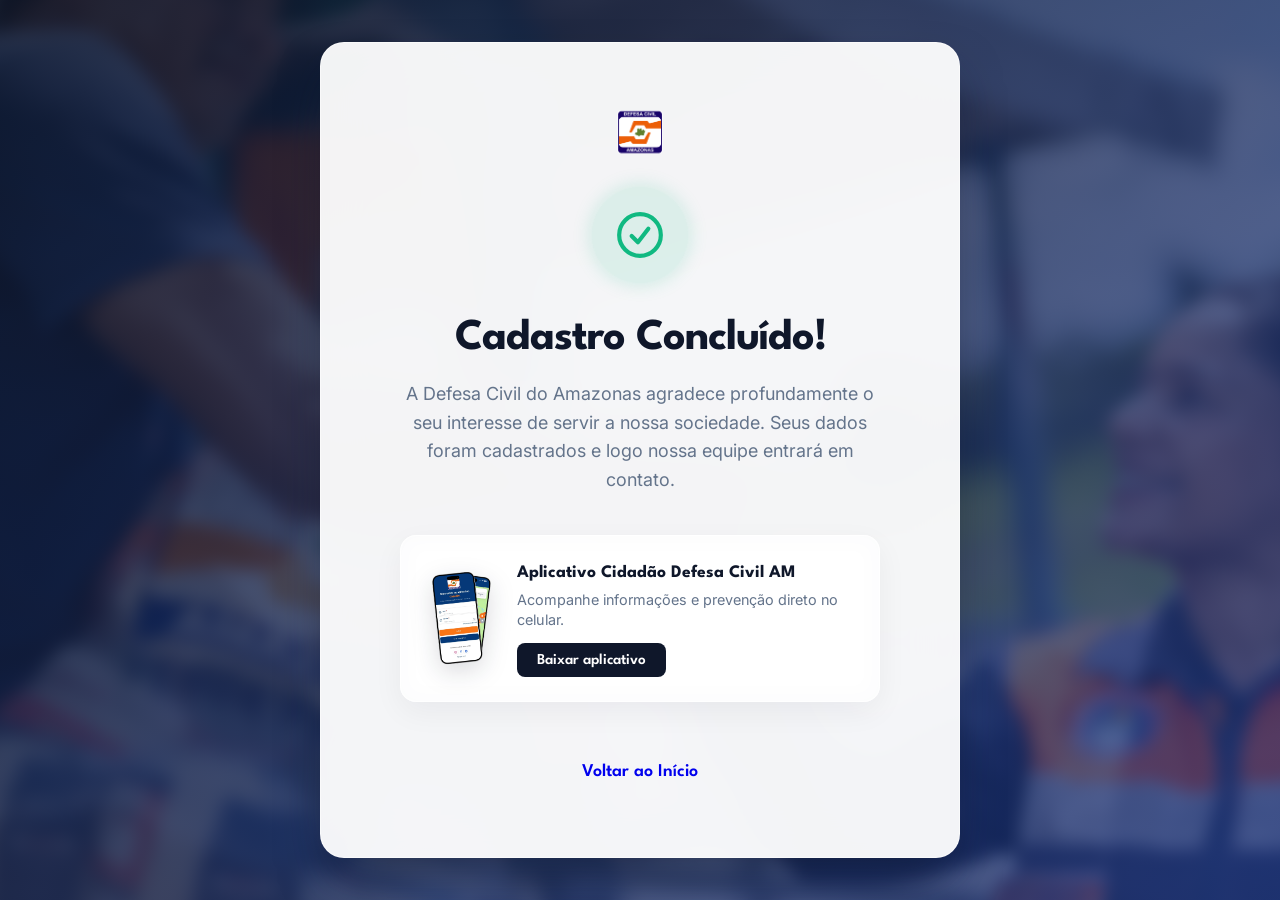
<file: sucesso.html>
<!DOCTYPE html>
<html lang="pt-BR">

<head>
    <meta charset="UTF-8">
    <meta name="viewport" content="width=device-width, initial-scale=1.0">
    <title>Cadastro Confirmado - Defesa Civil do Amazonas</title>

    <meta name="theme-color" content="#0F172A">

    <link rel="preconnect" href="https://fonts.googleapis.com">
    <link rel="preconnect" href="https://fonts.gstatic.com" crossorigin>
    <link
        href="https://fonts.googleapis.com/css2?family=Inter:wght@300;400;500;600&family=League+Spartan:wght@500;600;700;800&display=swap"
        rel="stylesheet">
    <link rel="stylesheet" href="style.css">

    <style>
        .success-page {
            min-height: 100vh;
            display: flex;
            align-items: center;
            justify-content: center;
            position: relative;
            overflow-x: hidden;
            background: var(--primary-dark);
            padding: 40px 0;
            box-sizing: border-box;
        }

        .success-page .hero-bg {
            position: fixed;
            top: 0;
            left: 0;
            width: 100vw;
            height: 100vh;
            transform: scale(1.05);
            filter: blur(8px);
            z-index: 0;
        }

        .success-page .hero-overlay {
            position: fixed;
            top: 0;
            left: 0;
            width: 100vw;
            height: 100vh;
            background: linear-gradient(135deg, rgba(15, 23, 42, 0.85) 0%, rgba(30, 58, 138, 0.7) 100%);
            z-index: 1;
        }

        .success-container {
            position: relative;
            z-index: 10;
            background: rgba(255, 255, 255, 0.95);
            backdrop-filter: blur(24px);
            -webkit-backdrop-filter: blur(24px);
            padding: 56px 40px;
            border-radius: 24px;
            border: 1px solid rgba(255, 255, 255, 0.6);
            box-shadow: 0 25px 50px -12px rgba(15, 23, 42, 0.5);
            max-width: 640px;
            width: 90%;
            text-align: center;
            animation: containerReveal 0.8s cubic-bezier(0.165, 0.84, 0.44, 1) forwards;
            opacity: 0;
            transform: translateY(40px) scale(0.95);
        }

        @keyframes containerReveal {
            to {
                opacity: 1;
                transform: translateY(0) scale(1);
            }
        }

        .success-icon-wrap {
            width: 96px;
            height: 96px;
            margin: 0 auto 32px;
            color: var(--success);
            background: rgba(16, 185, 129, 0.1);
            border-radius: 50%;
            display: flex;
            align-items: center;
            justify-content: center;
            box-shadow: 0 0 20px rgba(16, 185, 129, 0.2);
            animation: pulseGlow 2s infinite ease-in-out;
        }

        .success-icon-wrap .animated-check {
            width: 50px;
            height: 50px;
        }

        @keyframes pulseGlow {
            0% {
                box-shadow: 0 0 0 0 rgba(16, 185, 129, 0.4);
            }

            70% {
                box-shadow: 0 0 0 15px rgba(16, 185, 129, 0);
            }

            100% {
                box-shadow: 0 0 0 0 rgba(16, 185, 129, 0);
            }
        }

        .success-title {
            font-family: var(--font-heading);
            font-size: 2.75rem;
            color: var(--primary-dark);
            margin-bottom: 16px;
            line-height: 1.1;
            letter-spacing: -1px;
        }

        .success-desc {
            font-size: 1.125rem;
            color: var(--text-secondary);
            margin-bottom: 40px;
            line-height: 1.6;
            max-width: 480px;
            margin-left: auto;
            margin-right: auto;
        }

        .success-buttons {
            display: flex;
            align-items: center;
            justify-content: center;
            gap: 16px;
        }

        .btn-outline {
            background: transparent;
            color: var(--primary-blue);
            border: 2px solid var(--primary-blue);
            padding: 14px 32px;
            border-radius: 8px;
            font-family: var(--font-heading);
            font-weight: 600;
            font-size: 1.125rem;
            cursor: pointer;
            text-decoration: none;
            transition: all 0.3s ease;
        }

        .btn-outline:hover {
            background: rgba(30, 58, 138, 0.05);
            transform: translateY(-2px);
        }

        .app-promo-card {
            background: rgba(255, 255, 255, 0.6);
            border: 1px solid rgba(255, 255, 255, 0.8);
            backdrop-filter: blur(12px);
            -webkit-backdrop-filter: blur(12px);
            border-radius: 16px;
            padding: 24px;
            margin: 32px auto 40px;
            max-width: 480px;
            text-align: left;
            box-shadow: 0 10px 30px rgba(15, 23, 42, 0.05);
            display: flex;
            align-items: center;
            gap: 20px;
            opacity: 0;
            transform: translateY(20px);
            animation: fadeUpPromo 0.8s cubic-bezier(0.165, 0.84, 0.44, 1) forwards;
            animation-delay: 0.6s;
            transition: transform 0.3s ease, box-shadow 0.3s ease;
        }

        .app-promo-card:hover {
            transform: translateY(-4px);
            box-shadow: 0 15px 35px rgba(15, 23, 42, 0.08);
        }

        .app-promo-img {
            width: 72px;
            height: auto;
            flex-shrink: 0;
            object-fit: contain;
            filter: drop-shadow(0 8px 12px rgba(15, 23, 42, 0.15));
            transition: transform 0.4s cubic-bezier(0.165, 0.84, 0.44, 1);
        }

        .app-promo-card:hover .app-promo-img {
            transform: translateY(-4px) scale(1.05);
        }

        .app-promo-content {
            flex-grow: 1;
        }

        .app-promo-title {
            font-family: var(--font-heading);
            font-size: 1.1rem;
            color: var(--primary-dark);
            font-weight: 700;
            margin-bottom: 4px;
        }

        .app-promo-text {
            font-size: 0.9rem;
            color: var(--text-secondary);
            margin-bottom: 12px;
            line-height: 1.4;
        }

        .btn-promo {
            background: var(--primary-dark);
            color: white;
            border: none;
            padding: 10px 20px;
            border-radius: 8px;
            font-family: var(--font-heading);
            font-weight: 600;
            font-size: 0.95rem;
            cursor: pointer;
            transition: all 0.3s ease;
        }

        .btn-promo:hover {
            background: var(--primary-blue);
            transform: translateY(-2px);
        }

        .modal-overlay {
            position: fixed;
            top: 0;
            left: 0;
            width: 100vw;
            height: 100vh;
            background: rgba(15, 23, 42, 0.6);
            backdrop-filter: blur(8px);
            -webkit-backdrop-filter: blur(8px);
            display: flex;
            align-items: center;
            justify-content: center;
            z-index: 100;
            opacity: 0;
            visibility: hidden;
            transition: opacity 0.3s ease, visibility 0.3s ease;
        }

        .modal-overlay.active {
            opacity: 1;
            visibility: visible;
        }

        .modal-content {
            background: rgba(255, 255, 255, 0.95);
            border-radius: 24px;
            padding: 40px;
            width: 90%;
            max-width: 560px;
            position: relative;
            transform: scale(0.95) translateY(20px);
            opacity: 0;
            transition: transform 0.4s cubic-bezier(0.165, 0.84, 0.44, 1), opacity 0.4s ease;
            box-shadow: 0 25px 50px -12px rgba(15, 23, 42, 0.5);
            border: 1px solid rgba(255, 255, 255, 0.6);
        }

        .modal-overlay.active .modal-content {
            transform: scale(1) translateY(0);
            opacity: 1;
        }

        .modal-close {
            position: absolute;
            top: 24px;
            right: 24px;
            background: rgba(15, 23, 42, 0.05);
            border: none;
            width: 40px;
            height: 40px;
            border-radius: 50%;
            display: flex;
            align-items: center;
            justify-content: center;
            cursor: pointer;
            color: var(--text-secondary);
            transition: all 0.3s ease;
        }

        .modal-close:hover {
            background: rgba(15, 23, 42, 0.1);
            color: var(--primary-dark);
        }

        .modal-header {
            text-align: center;
            margin-bottom: 32px;
        }

        .modal-title {
            font-family: var(--font-heading);
            font-size: 1.75rem;
            color: var(--primary-dark);
            margin-bottom: 8px;
        }

        .modal-subtitle {
            font-size: 1rem;
            color: var(--text-secondary);
        }

        .modal-qr-container {
            display: flex;
            justify-content: center;
            gap: 24px;
        }

        .modal-qr-card {
            flex: 1;
            background: rgba(15, 23, 42, 0.02);
            border-radius: 16px;
            padding: 24px 16px;
            text-align: center;
            border: 1px solid rgba(15, 23, 42, 0.05);
        }

        .modal-qr-card img {
            width: 130px;
            height: 130px;
            margin: 0 auto 16px;
            display: block;
            border-radius: 12px;
            box-shadow: 0 4px 12px rgba(0, 0, 0, 0.05);
        }

        .modal-qr-label {
            font-family: var(--font-heading);
            font-weight: 700;
            color: var(--primary-dark);
            font-size: 1.1rem;
            margin-bottom: 4px;
        }

        .modal-qr-helper {
            font-size: 0.85rem;
            color: var(--primary-blue);
            font-weight: 600;
        }

        .btn-download-now {
            display: inline-block;
            margin-top: 16px;
            padding: 8px 16px;
            background: rgba(30, 58, 138, 0.08);
            color: var(--primary-blue);
            border-radius: 8px;
            font-size: 0.9rem;
            font-family: var(--font-heading);
            font-weight: 600;
            text-decoration: none;
            transition: all 0.3s ease;
            width: calc(100% - 32px);
        }

        .btn-download-now:hover {
            background: var(--primary-blue);
            color: white;
            transform: translateY(-2px);
            box-shadow: 0 4px 12px rgba(30, 58, 138, 0.2);
        }

        @keyframes fadeUpPromo {
            to {
                opacity: 1;
                transform: translateY(0);
            }
        }

        @media(max-width: 600px) {
            .success-title {
                font-size: 2.25rem;
            }

            .success-container {
                padding: 40px 24px;
            }

            .success-buttons {
                flex-direction: column;
                width: 100%;
            }

            .cta-button,
            .btn-outline {
                width: 100%;
                justify-content: center;
            }

            .app-promo-card {
                flex-direction: column;
                text-align: center;
                padding: 32px 24px;
            }

            .modal-qr-container {
                flex-direction: column;
                align-items: center;
            }

            .modal-qr-card {
                width: 100%;
                max-width: 280px;
            }

            .modal-content {
                padding: 32px 24px;
            }
        }
    </style>
</head>

<body>
    <div class="success-page">
        <!-- Reusing the hero background for consistency -->
        <div class="hero-bg"></div>
        <div class="hero-overlay"></div>

        <div class="success-container">
            <div class="hero-logo" style="justify-content: center; margin-bottom: 24px; gap: 12px;">
                <img src="logo-defesa.png" alt="Defesa Civil" class="hero-logo-img" style="height: 64px;">
            </div>

            <div class="success-icon-wrap">
                <svg viewBox="0 0 24 24" fill="none" class="animated-check">
                    <circle cx="12" cy="12" r="10" stroke="currentColor" stroke-width="2" />
                    <path d="M8 12.5L11 15.5L16 9" stroke="currentColor" stroke-width="2" stroke-linecap="round"
                        stroke-linejoin="round" class="check-path" />
                </svg>
            </div>

            <h1 class="success-title">Cadastro Concluído!</h1>
            <p class="success-desc">
                A Defesa Civil do Amazonas agradece profundamente o seu interesse de servir a nossa sociedade. Seus
                dados foram cadastrados e logo nossa equipe entrará em contato.
            </p>

            <div class="app-promo-card">
                <img src="app-mockup.png" alt="Mockup do Aplicativo Cidadão Defesa Civil AM" class="app-promo-img">
                <div class="app-promo-content">
                    <h2 class="app-promo-title">Aplicativo Cidadão Defesa Civil AM</h2>
                    <p class="app-promo-text">Acompanhe informações e prevenção direto no celular.</p>
                    <button type="button" class="btn-promo" id="openAppModal">Baixar aplicativo</button>
                </div>
            </div>

            <div class="success-buttons">
                <a href="index.html" class="cta-button" style="text-decoration: none;">
                    Voltar ao Início
                </a>
            </div>
        </div>
    </div>

    <!-- Modal App Promo -->
    <div class="modal-overlay" id="appModal" role="dialog" aria-modal="true" aria-labelledby="modalTitle">
        <div class="modal-content">
            <button type="button" class="modal-close" id="closeAppModal" aria-label="Fechar modal">
                <svg width="24" height="24" viewBox="0 0 24 24" fill="none" stroke="currentColor" stroke-width="2"
                    stroke-linecap="round" stroke-linejoin="round">
                    <line x1="18" y1="6" x2="6" y2="18"></line>
                    <line x1="6" y1="6" x2="18" y2="18"></line>
                </svg>
            </button>

            <div class="modal-header">
                <h2 class="modal-title" id="modalTitle">Escolha sua loja</h2>
                <p class="modal-subtitle">Escaneie o QR Code ou clique no botão abaixo para baixar o aplicativo</p>
            </div>

            <div class="modal-qr-container">
                <div class="modal-qr-card">
                    <div class="modal-qr-label">Google Play</div>
                    <img src="qr-code_playstore.png" alt="QR Code para baixar na Google Play">
                    <div class="modal-qr-helper">Android</div>
                    <a href="#" class="btn-download-now">Baixar agora</a>
                </div>
                <div class="modal-qr-card">
                    <div class="modal-qr-label">App Store</div>
                    <img src="qr-code_appstore.png" alt="QR Code para baixar na App Store">
                    <div class="modal-qr-helper">iPhone / iOS</div>
                    <a href="#" class="btn-download-now">Baixar agora</a>
                </div>
            </div>
        </div>
    </div>

    <!-- Script to animate SVG slightly delayed and handle Modal -->
    <script>
        document.addEventListener('DOMContentLoaded', () => {
            const circle = document.querySelector('.animated-check circle');
            const path = document.querySelector('.animated-check path');

            if (circle && path) {
                circle.style.animation = 'dash 0.6s ease-out forwards 0.4s';
                path.style.animation = 'dash 0.4s ease-out forwards 0.8s';
            }

            // Modal Logic
            const openModalBtn = document.getElementById('openAppModal');
            const closeModalBtn = document.getElementById('closeAppModal');
            const modalOverlay = document.getElementById('appModal');

            function openModal() {
                modalOverlay.classList.add('active');
                closeModalBtn.focus(); // Focus management
            }

            function closeModal() {
                modalOverlay.classList.remove('active');
                openModalBtn.focus(); // Return focus to trigger
            }

            if (openModalBtn && closeModalBtn && modalOverlay) {
                openModalBtn.addEventListener('click', openModal);
                closeModalBtn.addEventListener('click', closeModal);

                modalOverlay.addEventListener('click', (e) => {
                    if (e.target === modalOverlay) closeModal();
                });

                document.addEventListener('keydown', (e) => {
                    if (e.key === 'Escape' && modalOverlay.classList.contains('active')) {
                        closeModal();
                    }
                });
            }
        });
    </script>
</body>

</html>
</file>
<file: style.css>
:root {
    /* Colors */
    --primary-dark: #0F172A;
    --primary-blue: #1E3A8A;
    --accent-orange: #F97316;
    --white: #FFFFFF;
    --bg-light: #F1F5F9;
    --text-primary: #1E293B;
    --text-secondary: #64748B;
    --border-color: #E2E8F0;
    --input-bg: #FFFFFF;
    --error: #EF4444;
    --success: #10B981;

    /* Shadows */
    --shadow-sm: 0 1px 2px 0 rgb(0 0 0 / 0.05);
    --shadow-md: 0 4px 6px -1px rgb(0 0 0 / 0.1), 0 2px 4px -2px rgb(0 0 0 / 0.1);
    --shadow-lg: 0 10px 15px -3px rgb(0 0 0 / 0.1), 0 4px 6px -4px rgb(0 0 0 / 0.1);
    --shadow-glow: 0 0 15px rgba(249, 115, 22, 0.4);
    --shadow-focus: 0 0 0 3px rgba(30, 58, 138, 0.3);

    /* Typography */
    --font-heading: 'League Spartan', sans-serif;
    --font-body: 'Inter', sans-serif;
}

* {
    margin: 0;
    padding: 0;
    box-sizing: border-box;
}

body {
    font-family: var(--font-body);
    color: var(--text-primary);
    background-color: var(--bg-light);
    line-height: 1.5;
    -webkit-font-smoothing: antialiased;
    overflow-x: hidden;
}

/* Scroll smooth lenis handles scroll but native fallback */
html.lenis {
    height: auto;
}
.lenis.lenis-smooth {
    scroll-behavior: auto;
}

/* Progress Bar */
.progress-bar-container {
    position: fixed;
    top: 0;
    left: 0;
    width: 100%;
    height: 4px;
    background: transparent;
    z-index: 1000;
}
.progress-bar {
    height: 100%;
    background: var(--accent-orange);
    width: 0%;
    box-shadow: 0 0 8px var(--accent-orange);
    transition: width 0.1s ease-out;
}

/* Hero Logo */
.hero-logo {
    display: flex;
    align-items: center;
    gap: 24px;
    margin-bottom: 32px;
}
.hero-logo-img {
    height: 120px; /* Logo aumentada para maior destaque */
    width: auto;
    object-fit: contain;
}
.logo-text {
    font-family: var(--font-heading);
    color: var(--white);
    font-weight: 700;
    font-size: 2.25rem;
    letter-spacing: -0.5px;
}

/* Hero Section */
.hero {
    position: relative;
    height: 100vh;
    min-height: 600px;
    display: flex;
    align-items: center;
    justify-content: flex-start;
    padding: 0 24px;
    overflow: hidden;
}
.hero-bg {
    position: absolute;
    top: -10%; left: -10%; right: -10%; bottom: -10%;
    background-image: url('hero-bg.png'), linear-gradient(135deg, var(--primary-dark), var(--primary-blue));
    background-size: cover;
    background-position: center;
    background-repeat: no-repeat;
    z-index: 1;
    transform: scale(1.1);
    transition: transform 0.5s ease;
}
.hero-overlay {
    position: absolute;
    inset: 0;
    background: linear-gradient(to right, rgba(15,23,42,0.95) 0%, rgba(15,23,42,0.7) 50%, rgba(15,23,42,0.3) 100%);
    z-index: 2;
}
.hero-content {
    position: relative;
    z-index: 3;
    max-width: 1200px;
    margin: 0 auto;
    width: 100%;
    padding-top: 60px;
}
.hero-title {
    font-family: var(--font-heading);
    font-size: clamp(3rem, 6vw, 5rem);
    color: var(--white);
    font-weight: 800;
    line-height: 1.05;
    margin-bottom: 24px;
    letter-spacing: -1px;
}
.hero-title .highlight {
    color: var(--accent-orange);
}
.hero-subtitle {
    font-size: clamp(1.125rem, 2vw, 1.5rem);
    color: rgba(255,255,255,0.8);
    font-weight: 400;
    margin-bottom: 40px;
    max-width: 500px;
}
.cta-container {
    display: flex;
    gap: 16px;
    align-items: center;
}
@media (max-width: 640px) {
    .cta-container {
        flex-direction: column;
        align-items: stretch;
    }
    .cta-container .cta-button { 
        width: 100%; 
        justify-content: center; 
    }
}

.cta-button {
    border: none;
    padding: 16px 32px;
    border-radius: 8px;
    font-family: var(--font-heading);
    font-weight: 600;
    font-size: 1.125rem;
    cursor: pointer;
    display: flex;
    align-items: center;
    justify-content: center;
    gap: 12px;
    transition: all 0.3s cubic-bezier(0.175, 0.885, 0.32, 1.275);
}
.cta-button:hover {
    transform: translateY(-4px) scale(1.02);
}
.cta-button.primary {
    background: var(--accent-orange);
    color: var(--white);
    box-shadow: 0 4px 6px rgba(249, 115, 22, 0.2);
}
.cta-button.primary:hover {
    box-shadow: var(--shadow-glow);
}
.cta-button.secondary {
    background: transparent;
    color: var(--white);
    border: 2px solid var(--primary-blue);
    backdrop-filter: blur(8px);
    padding: 14px 30px; /* adjust for border */
}
.cta-button.secondary:hover {
    background: var(--primary-blue);
    box-shadow: 0 0 15px rgba(30, 58, 138, 0.4);
}
.cta-button svg {
    transition: transform 0.3s ease;
}
.cta-button:hover svg {
    transform: translateX(4px);
}

/* Main Content & Cards (Glassmorphism + clean ui) */
.main-content {
    max-width: 800px;
    margin: -80px auto 0;
    padding: 0 24px;
    position: relative;
    z-index: 10;
}
@media (max-width: 768px) {
    .main-content {
        margin-top: 24px;
    }
}
.volunteer-form {
    display: flex;
    flex-direction: column;
    gap: 32px;
}
.form-card {
    background: rgba(255, 255, 255, 0.85);
    backdrop-filter: blur(16px);
    -webkit-backdrop-filter: blur(16px);
    border: 1px solid rgba(255, 255, 255, 0.4);
    box-shadow: 0 10px 30px rgba(15, 23, 42, 0.05);
    border-radius: 20px;
    padding: 40px;
    opacity: 0;
    transform: translateY(30px);
}
.card-title {
    font-family: var(--font-heading);
    color: var(--primary-dark);
    font-size: 1.75rem;
    margin-bottom: 32px;
    font-weight: 700;
    position: relative;
    display: inline-block;
}
.card-title::after {
    content: '';
    position: absolute;
    bottom: -8px;
    left: 0;
    width: 40px;
    height: 4px;
    background: var(--accent-orange);
    border-radius: 2px;
}
.section-desc {
    color: var(--text-secondary);
    margin-top: -16px;
    margin-bottom: 24px;
}

/* Forms */
.form-grid {
    display: grid;
    grid-template-columns: 1fr 1fr;
    gap: 24px;
}
@media(max-width: 768px){
    .form-grid { 
        grid-template-columns: 1fr; 
    }
    .form-grid > * {
        grid-column: 1 / -1 !important;
    }
}

.input-group {
    position: relative;
    margin-bottom: 8px;
}
.input-group input,
.input-group select,
.input-group textarea {
    width: 100%;
    padding: 24px 16px 8px;
    background: var(--input-bg);
    border: 1px solid var(--border-color);
    border-radius: 8px;
    font-family: var(--font-body);
    font-size: 1rem;
    color: var(--text-primary);
    transition: all 0.2s ease;
    box-shadow: var(--shadow-sm);
    outline: none;
    -webkit-appearance: none;
    appearance: none;
}
.input-group textarea {
    resize: vertical;
    min-height: 100px;
}
.input-group input:focus,
.input-group select:focus,
.input-group textarea:focus {
    border-color: var(--primary-blue);
    box-shadow: var(--shadow-focus);
}

/* Floating Label Magic */
.input-group label {
    position: absolute;
    left: 16px;
    top: 50%;
    transform: translateY(-50%);
    font-size: 1rem;
    color: var(--text-secondary);
    transition: all 0.2s cubic-bezier(0.165, 0.84, 0.44, 1);
    pointer-events: none;
}
.input-group textarea ~ label {
    top: 24px;
}

/* When input focuses or has value (not placeholder-shown) -> Float label up */
.input-group input:focus ~ label,
.input-group input:not(:placeholder-shown) ~ label,
.input-group textarea:focus ~ label,
.input-group textarea:not(:placeholder-shown) ~ label,
.input-group label.active {
    top: 10px;
    left: 16px;
    font-size: 0.75rem;
    font-weight: 500;
    color: var(--primary-blue);
    transform: translateY(0);
}

/* Select specific tweaks */
.select-group select {
    padding: 20px 16px 8px;
    background-image: url("data:image/svg+xml,%3Csvg xmlns='http://www.w3.org/2000/svg' width='24' height='24' viewBox='0 0 24 24' fill='none' stroke='%2364748B' stroke-width='2' stroke-linecap='round' stroke-linejoin='round'%3E%3Cpolyline points='6 9 12 15 18 9'%3E%3C/polyline%3E%3C/svg%3E");
    background-repeat: no-repeat;
    background-position: right 12px center;
    background-size: 16px;
}
.select-group label.active {
    top: 10px;
    transform: none;
}

/* Sub sections */
.sub-section {
    margin-top: 32px;
    padding-top: 24px;
    border-top: 1px solid var(--border-color);
}
.sub-title {
    font-family: var(--font-body);
    font-size: 1rem;
    font-weight: 600;
    color: var(--text-primary);
    margin-bottom: 16px;
}

/* Checkboxes & Radios */
.radio-group, .checkbox-section {
    margin-bottom: 24px;
}
.radio-label {
    display: block;
    font-size: 0.9rem;
    font-weight: 500;
    color: var(--text-secondary);
    margin-bottom: 12px;
}
.radio-group label {
    display: inline-flex;
    align-items: center;
    gap: 8px;
    margin-right: 24px;
    font-size: 1rem;
    cursor: pointer;
    font-weight: 500;
}
input[type="radio"], input[type="checkbox"] {
    accent-color: var(--primary-blue);
    width: 18px;
    height: 18px;
    cursor: pointer;
}
.checkbox-grid {
    display: grid;
    grid-template-columns: repeat(auto-fill, minmax(180px, 1fr));
    gap: 12px;
}
.checkbox-grid.large {
    grid-template-columns: repeat(auto-fill, minmax(220px, 1fr));
}
.checkbox-item {
    display: flex;
    align-items: center;
    gap: 10px;
    font-size: 0.95rem;
    color: var(--text-primary);
    cursor: pointer;
    padding: 8px 12px;
    border-radius: 6px;
    transition: background 0.2s;
}
.checkbox-item:hover {
    background: rgba(30, 58, 138, 0.05);
}

/* Chips Groups for Habilitações */
.chip-group-section {
    margin-bottom: 24px;
}
.chip-group-title {
    display: block;
    font-family: var(--font-body);
    font-size: 0.95rem;
    font-weight: 600;
    color: var(--text-secondary);
    margin-bottom: 12px;
}
.chip-grid {
    display: flex;
    flex-wrap: wrap;
    gap: 12px;
}
.chip-item {
    position: relative;
    cursor: pointer;
}
.chip-item input {
    position: absolute;
    opacity: 0;
    width: 0; height: 0;
    margin: 0;
}
.chip-text {
    display: inline-flex;
    align-items: center;
    justify-content: center;
    padding: 10px 16px;
    border-radius: 24px;
    border: 1px solid var(--border-color);
    background: var(--white);
    color: var(--text-secondary);
    font-size: 0.9rem;
    font-weight: 500;
    transition: all 0.2s cubic-bezier(0.165, 0.84, 0.44, 1);
    user-select: none;
}
.chip-item:hover .chip-text {
    border-color: var(--primary-blue);
    background: rgba(30, 58, 138, 0.05);
    color: var(--primary-blue);
}
.chip-item input:checked + .chip-text {
    background: var(--primary-blue);
    color: var(--white);
    border-color: var(--primary-blue);
    box-shadow: 0 4px 12px rgba(30, 58, 138, 0.25);
    transform: translateY(-2px);
}
.chip-item input:focus-visible + .chip-text {
    outline: 2px solid var(--accent-orange);
    outline-offset: 2px;
}

/* Eixos - card style checkboxes */
.border-grid .card-check {
    border: 1px solid var(--border-color);
    padding: 16px;
    border-radius: 8px;
    display: flex;
    align-items: flex-start;
    gap: 12px;
    transition: all 0.2s;
}
.border-grid .card-check:hover, .border-grid .card-check:has(input:checked) {
    border-color: var(--primary-blue);
    background: rgba(30, 58, 138, 0.02);
}
.border-grid .card-check input {
    margin-top: 2px;
}
.border-grid .card-check span {
    font-weight: 500;
    font-size: 1rem;
}

/* Fixed Bottom Bar */
.fixed-bottom-bar {
    position: fixed;
    bottom: 0;
    left: 0;
    width: 100%;
    background: rgba(255, 255, 255, 0.9);
    backdrop-filter: blur(10px);
    -webkit-backdrop-filter: blur(10px);
    border-top: 1px solid var(--border-color);
    padding: 16px 24px;
    z-index: 100;
    box-shadow: 0 -4px 10px rgba(0,0,0,0.05);
    transform: translateY(100%);
    transition: transform 0.4s cubic-bezier(0.175, 0.885, 0.32, 1.275);
}
.fixed-bottom-bar.visible {
    transform: translateY(0);
}
.bottom-bar-content {
    max-width: 800px;
    margin: 0 auto;
    display: flex;
    justify-content: space-between;
    align-items: center;
}
.completion-text {
    font-size: 0.9rem;
    font-weight: 500;
    color: var(--text-secondary);
}
.submit-btn {
    background: var(--primary-blue);
    color: var(--white);
    border: none;
    padding: 14px 28px;
    border-radius: 8px;
    font-family: var(--font-heading);
    font-weight: 600;
    font-size: 1.1rem;
    cursor: pointer;
    transition: all 0.3s ease;
    display: flex;
    align-items: center;
    gap: 8px;
}
.submit-btn:hover {
    background: var(--primary-dark);
    transform: translateY(-2px);
    box-shadow: 0 4px 12px rgba(15, 23, 42, 0.2);
}
.submit-btn:active {
    transform: translateY(0);
}
.submit-btn:disabled {
    background: var(--text-secondary);
    cursor: not-allowed;
    transform: none;
    box-shadow: none;
}

/* Loader animation */
.loader {
    width: 18px;
    height: 18px;
    border: 2px solid rgba(255,255,255,0.3);
    border-radius: 50%;
    border-top-color: var(--white);
    animation: spin 1s linear infinite;
}
@keyframes spin {
    to { transform: rotate(360deg); }
}

/* Success Modal */
.success-overlay {
    position: fixed;
    inset: 0;
    background: rgba(15, 23, 42, 0.9);
    backdrop-filter: blur(8px);
    z-index: 2000;
    display: flex;
    align-items: center;
    justify-content: center;
    opacity: 0;
    pointer-events: none;
    transition: opacity 0.4s ease;
}
.success-overlay.active {
    opacity: 1;
    pointer-events: auto;
}
.success-card {
    background: var(--white);
    padding: 48px;
    border-radius: 24px;
    text-align: center;
    max-width: 400px;
    width: 90%;
    transform: scale(0.9) translateY(20px);
    transition: transform 0.5s cubic-bezier(0.175, 0.885, 0.32, 1.275);
}
.success-overlay.active .success-card {
    transform: scale(1) translateY(0);
}
.success-card h2 {
    font-family: var(--font-heading);
    color: var(--primary-dark);
    font-size: 2rem;
    margin-bottom: 16px;
}
.success-card p {
    color: var(--text-secondary);
    font-size: 1rem;
    margin-bottom: 24px;
}
.check-icon {
    width: 80px;
    height: 80px;
    margin: 0 auto 24px;
    color: var(--success);
}
.animated-check circle {
    stroke-dasharray: 63;
    stroke-dashoffset: 63;
}
.animated-check path {
    stroke-dasharray: 22;
    stroke-dashoffset: 22;
}
.success-overlay.active .animated-check circle {
    animation: dash 0.6s ease-out forwards 0.2s;
}
.success-overlay.active .animated-check path {
    animation: dash 0.4s ease-out forwards 0.8s;
}
@keyframes dash {
    to { stroke-dashoffset: 0; }
}

/* Responsiveness adjustments */
@media(max-width: 768px) {
    .bottom-bar-content {
        flex-direction: column;
        gap: 12px;
    }
    .submit-btn { width: 100%; justify-content: center; }
    .form-card { padding: 24px; }
}

.lgpd-card {
    border: 2px solid rgba(30, 58, 138, 0.2);
    background: rgba(241, 245, 249, 0.95);
    box-shadow: 0 10px 30px rgba(15, 23, 42, 0.1);
    transition: all 0.4s ease;
}
.lgpd-card:has(input[type="checkbox"]:checked) {
    border-color: var(--success);
    box-shadow: 0 10px 30px rgba(16, 185, 129, 0.15);
}
.lgpd-card:has(input[type="checkbox"]:checked) .btn-link.lgpd-trigger {
    color: var(--success);
}
.lgpd-compact-header {
    margin-bottom: 24px;
}
.btn-link.lgpd-trigger {
    background: transparent;
    border: none;
    color: var(--primary-blue);
    font-family: var(--font-heading);
    font-size: 1.25rem;
    font-weight: 700;
    text-decoration: underline;
    cursor: pointer;
    padding: 4px 0;
    transition: color 0.3s ease;
}
.btn-link.lgpd-trigger:hover,
.btn-link.lgpd-trigger:focus {
    color: var(--accent-orange);
    outline: none;
}

/* Modal Styling */
.modal-overlay {
    position: fixed;
    inset: 0;
    background: rgba(15, 23, 42, 0.8);
    backdrop-filter: blur(8px);
    z-index: 2000;
    display: flex;
    align-items: center;
    justify-content: center;
    opacity: 0;
    pointer-events: none;
    transition: opacity 0.4s ease;
}
.modal-overlay.active {
    opacity: 1;
    pointer-events: auto;
}
.modal-card {
    background: var(--white);
    padding: 40px;
    border-radius: 16px;
    width: 90%;
    max-width: 640px;
    max-height: 90vh;
    overflow-y: auto;
    position: relative;
    transform: scale(0.95) translateY(20px);
    transition: transform 0.4s cubic-bezier(0.175, 0.885, 0.32, 1.275);
    box-shadow: 0 20px 40px rgba(15, 23, 42, 0.2);
}
.modal-overlay.active .modal-card {
    transform: scale(1) translateY(0);
}
.modal-close-btn {
    position: absolute;
    top: 24px;
    right: 24px;
    background: rgba(15, 23, 42, 0.05);
    border: none;
    border-radius: 50%;
    width: 40px;
    height: 40px;
    color: var(--text-secondary);
    cursor: pointer;
    transition: background 0.2s, color 0.2s, transform 0.2s;
    display: flex;
    align-items: center;
    justify-content: center;
}
.modal-close-btn:hover {
    color: var(--white);
    background: var(--error);
    transform: rotate(90deg);
}
#lgpdModalTitle {
    font-family: var(--font-heading);
    color: var(--primary-blue);
    font-size: 1.75rem;
    margin-bottom: 24px;
    padding-right: 48px;
}
.modal-content p {
    font-family: var(--font-body);
    font-size: 1rem;
    color: var(--text-primary);
    line-height: 1.6;
    margin-bottom: 16px;
}
.modal-content p:last-child {
    margin-bottom: 0;
    font-weight: 500;
    color: var(--primary-dark);
}
.lgpd-checkbox-label {
    display: flex;
    align-items: flex-start;
    padding: 16px;
    border: 1px solid var(--border-color);
    border-radius: 8px;
    background: var(--white);
    transition: all 0.3s ease;
    cursor: pointer;
}
.lgpd-checkbox-label input[type="checkbox"] {
    margin-top: 4px;
    flex-shrink: 0;
    width: 20px;
    height: 20px;
    accent-color: var(--primary-blue);
    transition: accent-color 0.3s ease;
}
.lgpd-checkbox-label:hover:not(:has(input:checked)) {
    border-color: var(--primary-blue);
    background: rgba(30, 58, 138, 0.02);
    box-shadow: 0 0 10px rgba(30, 58, 138, 0.1);
}
.lgpd-checkbox-label:has(input:checked) {
    border-color: var(--success);
    background: rgba(16, 185, 129, 0.05);
}
.lgpd-checkbox-label:hover:has(input:checked) {
    box-shadow: 0 0 10px rgba(16, 185, 129, 0.2);
}
.lgpd-card:has(input[type="checkbox"]:checked) input[type="checkbox"] {
    accent-color: var(--success);
}
.lgpd-checkbox-text {
    font-size: 0.95rem;
    font-weight: 600;
    color: var(--primary-dark);
    transition: color 0.3s ease;
}

.submit-btn.visually-disabled {
    background: var(--text-secondary);
    cursor: pointer;
    box-shadow: none;
    opacity: 0.8;
}
.submit-btn.visually-disabled:hover {
    transform: none;
    box-shadow: none;
    background: var(--text-secondary);
}

/* Photo Upload Layout */
.photo-upload-section {
    margin-bottom: 32px;
}
.photo-upload-container {
    display: flex;
    flex-direction: column;
    align-items: center;
    gap: 16px;
    position: relative;
    max-width: 300px;
    margin: 0 auto;
}
.photo-input {
    position: absolute;
    top: 0; left: 0; width: 100%; height: 100%;
    opacity: 0;
    cursor: pointer;
    z-index: 10;
}
.photo-preview-wrapper {
    width: 140px;
    height: 140px;
    border-radius: 50%;
    border: 2px dashed var(--border-color);
    background: rgba(30, 58, 138, 0.02);
    display: flex;
    align-items: center;
    justify-content: center;
    overflow: hidden;
    position: relative;
    transition: all 0.3s ease;
}
.photo-upload-container:hover .photo-preview-wrapper,
.photo-input:focus-visible ~ .photo-preview-wrapper {
    border-color: var(--primary-blue);
    background: rgba(30, 58, 138, 0.05);
}
.photo-upload-container.has-error .photo-preview-wrapper {
    border-color: var(--error);
    background: rgba(239, 68, 68, 0.05);
}
.photo-placeholder {
    display: flex;
    flex-direction: column;
    align-items: center;
    gap: 8px;
    color: var(--text-secondary);
    text-align: center;
    padding: 16px;
}
.photo-placeholder svg {
    width: 32px;
    height: 32px;
    color: var(--primary-blue);
    opacity: 0.7;
}
.photo-placeholder span {
    font-size: 0.75rem;
    font-weight: 500;
}
.photo-preview-img {
    width: 100%;
    height: 100%;
    object-fit: cover;
    transform: scale(0.95);
    opacity: 0;
    transition: all 0.4s cubic-bezier(0.165, 0.84, 0.44, 1);
}
.photo-preview-img.loaded {
    transform: scale(1);
    opacity: 1;
}
.photo-upload-actions {
    display: flex;
    gap: 16px;
    z-index: 20;
}
.photo-upload-actions .btn-link {
    font-size: 0.85rem;
    padding: 4px 8px;
}
.photo-error-msg {
    font-size: 0.8rem;
    color: var(--error);
    font-weight: 500;
}

/* Custom Combobox */
.combobox-field {
    width: 100%;
}
.combobox-toggle {
    position: absolute;
    right: 16px;
    top: 50%;
    transform: translateY(-50%);
    background: none;
    border: none;
    color: var(--text-secondary);
    cursor: pointer;
    padding: 0;
    line-height: 0;
    transition: color 0.2s;
    z-index: 10;
}
.combobox-toggle svg {
    width: 20px;
    height: 20px;
}
.combobox-toggle:hover {
    color: var(--primary-blue);
}
.combobox-list {
    position: absolute;
    top: calc(100% + 4px);
    left: 0;
    width: 100%;
    background: var(--white);
    border: 1px solid var(--border-color);
    border-radius: 8px;
    margin: 0;
    padding: 8px 0;
    max-height: 240px;
    overflow-y: auto;
    box-shadow: var(--shadow-lg);
    z-index: 1000;
    list-style: none;
    display: none;
}
.combobox-list[style*="display: block"] {
    animation: fadeInDropdown 0.2s ease-out;
}
@keyframes fadeInDropdown {
    from { opacity: 0; transform: translateY(-10px); }
    to { opacity: 1; transform: translateY(0); }
}
.combobox-list li {
    padding: 10px 16px;
    cursor: pointer;
    color: var(--text-primary);
    font-size: 0.95rem;
    transition: background 0.1s;
}
.combobox-list li:hover,
.combobox-list li.active,
.combobox-list li[aria-selected="true"] {
    background: rgba(30, 58, 138, 0.05);
    color: var(--primary-blue);
    font-weight: 500;
}
.combobox-list li.no-results {
    color: var(--text-secondary);
    cursor: default;
}
.combobox-list li.no-results:hover {
    background: transparent;
    color: var(--text-secondary);
    font-weight: 400;
}
</file>
